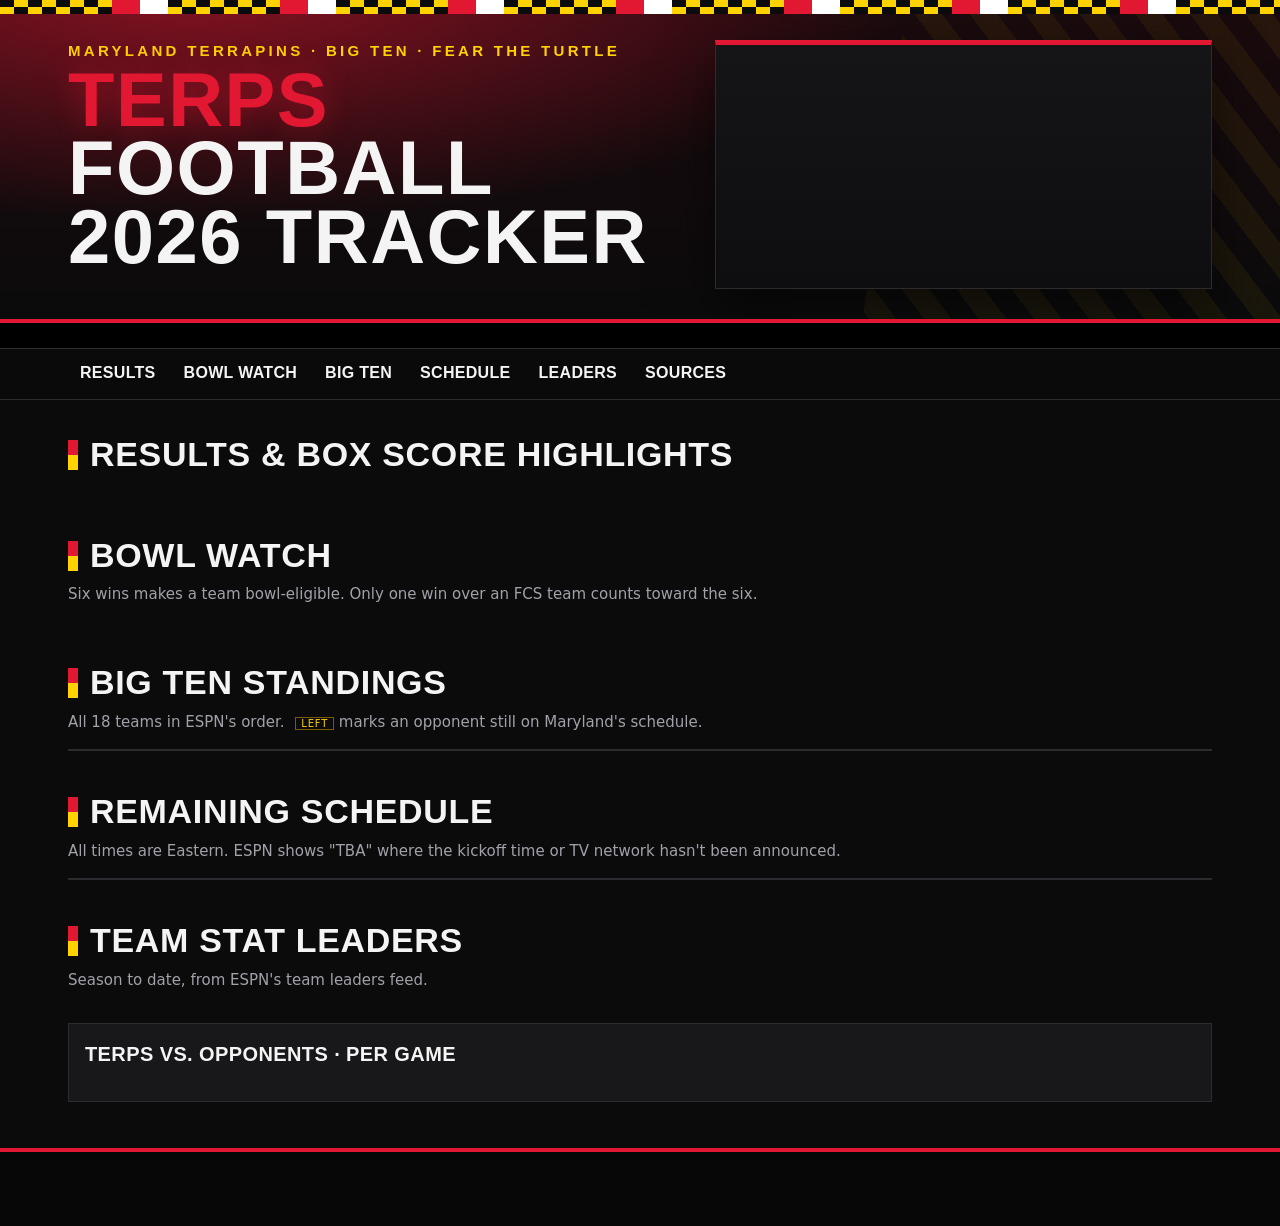
<file: web/template.html>
<!doctype html>
<html lang="en"><head><meta charset="utf-8"><meta name="viewport" content="width=device-width,initial-scale=1">
<title>Terps Football 2026 Tracker</title>
<style>
/*__FONTS__*/
:root{--red:#E21833;--red2:#a50f22;--gold:#FFD200;--blk:#0b0b0c;--ink:#141416;--card:#18181b;--line:#2b2b30;--txt:#f4f4f5;--mut:#a1a1aa;--grn:#22c55e}
*{box-sizing:border-box}html,body{margin:0;background:var(--blk);color:var(--txt);font:15px/1.45 "Inter",system-ui,-apple-system,Segoe UI,Roboto,sans-serif}
.cond{font-family:"Barlow Condensed","Oswald","Arial Narrow",Impact,sans-serif;font-weight:800;text-transform:uppercase;letter-spacing:.02em}
.wrap{max-width:1180px;margin:0 auto;padding:0 18px}
/* Maryland flag band */
.flag{height:14px;background:
 conic-gradient(from 0deg at 50% 50%,var(--gold) 0 25%,var(--blk) 0 50%,var(--gold) 0 75%,var(--blk) 0) 0 0/28px 14px,
 var(--gold);position:relative}
.flag:after{content:"";position:absolute;inset:0;background:repeating-linear-gradient(90deg,transparent 0 112px,var(--red) 112px 140px,#fff 140px 168px)}
header.hero{background:radial-gradient(1200px 400px at 15% -10%,rgba(226,24,51,.55),transparent 60%),linear-gradient(180deg,#1a0a0d,#0b0b0c);border-bottom:4px solid var(--red);position:relative;overflow:hidden}
header.hero:before{content:"";position:absolute;right:-120px;top:-60px;width:520px;height:520px;background:repeating-linear-gradient(45deg,rgba(255,210,0,.06) 0 22px,transparent 22px 44px);transform:rotate(8deg)}
.hgrid{display:grid;grid-template-columns:1.25fr 1fr;gap:26px;padding:26px 18px 30px;position:relative}
.kicker{color:var(--gold);font-size:15px;letter-spacing:.22em}
h1{margin:4px 0 6px;font-size:76px;line-height:.9}
h1 .t{color:var(--red);text-shadow:0 0 30px rgba(226,24,51,.45)}
.sub{color:var(--mut);font-size:14px}
.bigrec{display:flex;gap:14px;margin-top:18px;flex-wrap:wrap}
.pill{background:#000;border:1px solid var(--line);border-left:5px solid var(--gold);padding:8px 14px;min-width:120px}
.pill b{display:block;font-size:40px;line-height:1}.pill span{color:var(--mut);font-size:12px;text-transform:uppercase;letter-spacing:.12em}
.pill.r{border-left-color:var(--red)}
/* next game scorebug */
.next{background:linear-gradient(180deg,#151517,#0e0e10);border:1px solid var(--line);border-top:5px solid var(--red);box-shadow:0 20px 50px rgba(0,0,0,.5)}
.next .bar{display:flex;justify-content:space-between;background:var(--red);padding:6px 12px;font-size:17px}
.next .bar .live{color:var(--gold)}
.matchup{display:grid;grid-template-columns:1fr auto 1fr;align-items:center;padding:16px 14px 8px;text-align:center}
.tm .ab{font-size:50px;line-height:1}.tm .nm{color:var(--mut);font-size:13px}.tm .rec{font-size:18px;color:var(--gold)}
.at{font-size:30px;color:var(--mut)}
.nmeta{display:grid;grid-template-columns:repeat(3,1fr);border-top:1px solid var(--line)}
.nmeta div{padding:9px 10px;border-right:1px solid var(--line);font-size:13px}.nmeta div:last-child{border:0}
.nmeta b{display:block;font-size:20px}
.nmeta small{color:var(--mut);text-transform:uppercase;letter-spacing:.1em;font-size:10.5px}
/* ticker */
.ticker{background:#000;border-bottom:1px solid var(--line);overflow:hidden;white-space:nowrap}
.ticker .in{display:inline-block;padding:9px 0;animation:tk 50s linear infinite}
.ticker span{margin:0 22px;font-size:17px}.ticker .w{color:var(--grn)}.ticker .l{color:#f87171}.ticker .g{color:var(--gold)}
@keyframes tk{from{transform:translateX(0)}to{transform:translateX(-50%)}}
nav.tabs{position:sticky;top:0;z-index:5;background:rgba(11,11,12,.92);backdrop-filter:blur(6px);border-bottom:1px solid var(--line)}
nav.tabs .wrap{display:flex;gap:4px;overflow-x:auto}
nav.tabs a{color:var(--txt);text-decoration:none;padding:12px 12px;font-size:16px;border-bottom:3px solid transparent;white-space:nowrap}
nav.tabs a:hover{border-color:var(--gold);color:var(--gold)}
section{padding:30px 0 6px}
h2{font-size:34px;margin:0 0 4px;display:flex;align-items:center;gap:12px}
h2:before{content:"";width:10px;height:30px;background:linear-gradient(var(--red) 50%,var(--gold) 50%)}
.lede{color:var(--mut);margin:0 0 16px}
/* results */
.games{display:grid;grid-template-columns:repeat(auto-fill,minmax(350px,1fr));gap:14px}
.g{background:var(--card);border:1px solid var(--line);position:relative;overflow:hidden}
.g .top{display:flex;justify-content:space-between;align-items:center;padding:8px 12px;background:#101012;font-size:15px;border-bottom:1px solid var(--line)}
.badge{padding:2px 9px;font-size:15px}.badge.W{background:var(--grn);color:#000}.badge.L{background:var(--red);color:#fff}
.score{display:grid;grid-template-columns:1fr auto;padding:10px 12px 4px;gap:4px 10px;align-items:center}
.score .n{font-size:24px}.score .s{font-size:38px;text-align:right;line-height:1}
.score .win{color:var(--txt)}.score .lose{color:#71717a}
.lines{font-size:12px;color:var(--mut);padding:0 12px 6px;font-variant-numeric:tabular-nums}
.hl{padding:4px 12px 10px;font-size:13.5px;color:#e4e4e7;font-style:italic;border-left:3px solid var(--gold);margin:4px 12px 10px}
.bx{width:100%;border-collapse:collapse;font-size:12.5px;font-variant-numeric:tabular-nums}
.bx td{padding:3px 12px;border-top:1px solid #222226}.bx td:nth-child(2),.bx td:nth-child(3){text-align:right;width:70px}
.bx td.b{color:var(--gold);font-weight:700}
.perf{display:grid;grid-template-columns:1fr 1fr;gap:6px;padding:10px 12px 12px;font-size:12.5px}
.perf div{background:#111113;border:1px solid #232327;padding:6px 8px}.perf small{color:var(--gold);display:block;font-size:10.5px;letter-spacing:.12em;text-transform:uppercase}
/* bowl */
.bowl{display:grid;grid-template-columns:1fr 1.25fr;gap:18px}
.panel{background:var(--card);border:1px solid var(--line);padding:16px}
.meter{display:flex;gap:6px;margin:12px 0}
.meter i{flex:1;height:44px;border:2px solid #333;display:flex;align-items:center;justify-content:center;font-style:normal;font-size:20px}
.meter i.won{background:var(--gold);color:#000;border-color:var(--gold)}.meter i.need{border-color:var(--red);color:var(--red);border-style:dashed}
.bignum{font-size:64px;line-height:.9;color:var(--gold)}
.est{display:inline-block;background:#3f2a00;color:var(--gold);border:1px solid #7a5a00;font-size:10.5px;padding:1px 6px;letter-spacing:.1em;text-transform:uppercase;font-weight:700;vertical-align:middle}
.wrow{display:grid;grid-template-columns:24px 1fr 76px;gap:10px;align-items:center;padding:8px 0;border-bottom:1px solid #232327}
.wrow .rk{font-size:22px;color:var(--gold)}.wrow .o{font-size:20px}.wrow .o small{font-family:Inter,system-ui,sans-serif;text-transform:none;letter-spacing:0;font-weight:400;color:var(--mut);font-size:12px;margin-left:6px}
.bars{margin-top:4px}.bb{height:9px;background:#26262b;position:relative;margin:3px 0}.bb>b{position:absolute;left:0;top:0;bottom:0;background:linear-gradient(90deg,var(--red),var(--gold))}.bb.m>b{background:#71717a}
.wrow .pct{text-align:right;font-size:26px}.wrow .pct small{display:block;font-size:11px;color:var(--mut);font-family:Inter,system-ui,sans-serif;font-weight:400;letter-spacing:0;text-transform:none}
.hist{display:flex;align-items:flex-end;gap:6px;height:140px;margin-top:10px;border-bottom:1px solid #333}
.hist div{flex:1;background:#2a2a2f;position:relative;min-height:2px}.hist div.ok{background:linear-gradient(var(--gold),#b38f00)}
.hist div span{position:absolute;top:-18px;width:100%;text-align:center;font-size:11px;color:var(--mut)}
.hlab{display:flex;gap:6px}.hlab div{flex:1;text-align:center;font-size:14px;color:var(--mut)}
/* tables */
table.t{width:100%;border-collapse:collapse;font-variant-numeric:tabular-nums;font-size:14px}
table.t th{font-family:"Barlow Condensed",Impact,sans-serif;text-transform:uppercase;letter-spacing:.06em;color:var(--gold);text-align:left;font-size:14px;padding:8px;border-bottom:2px solid var(--red);background:#101012}
table.t td{padding:7px 8px;border-bottom:1px solid #222226}
table.t tr.md td{background:linear-gradient(90deg,rgba(226,24,51,.35),rgba(226,24,51,.08));font-weight:700}
table.t tr.opp td:first-child{box-shadow:inset 3px 0 var(--gold)}
.tag{font-size:10px;border:1px solid #7a5a00;color:var(--gold);padding:0 5px;margin-left:6px;letter-spacing:.08em;text-transform:uppercase}
.tblwrap{overflow-x:auto;border:1px solid var(--line)}
.r{text-align:right}
/* leaders */
.leaders{display:grid;grid-template-columns:repeat(3,1fr);gap:14px}
.ld{background:var(--card);border:1px solid var(--line);border-top:4px solid var(--gold)}
.ld h3{margin:0;padding:8px 12px;font-size:19px;background:#101012}
.ld .first{display:flex;align-items:center;gap:12px;padding:12px}
.ld .jn{width:58px;height:58px;background:var(--red);display:flex;align-items:center;justify-content:center;font-size:30px;clip-path:polygon(0 0,100% 0,100% 80%,50% 100%,0 80%)}
.ld .v{font-size:40px;line-height:1;margin-left:auto;color:var(--gold)}
.ld .nm{font-weight:700}.ld .meta{font-size:12px;color:var(--mut)}
.ld ol{margin:0;padding:6px 12px 10px 32px;font-size:13px;color:#d4d4d8}.ld ol li{padding:2px 0}.ld ol li b{float:right;font-variant-numeric:tabular-nums}
.cmp{display:grid;grid-template-columns:1fr 1fr;gap:4px 24px;margin-top:16px}
.crow{display:grid;grid-template-columns:70px 1fr 70px;gap:8px;align-items:center;font-size:13px;padding:5px 0;border-bottom:1px solid #222226}
.crow .lab{text-align:center;color:var(--mut);text-transform:uppercase;font-size:11px;letter-spacing:.08em}.crow .a{color:var(--gold);font-weight:700}.crow .b{text-align:right}
footer{margin-top:40px;padding:24px 0 50px;border-top:4px solid var(--red);background:#070708;color:var(--mut);font-size:12.5px}
footer a{color:#d4d4d8;word-break:break-all}
.note{font-size:12.5px;color:var(--mut);margin-top:10px}
@media (max-width:860px){.hgrid,.bowl{grid-template-columns:1fr}h1{font-size:54px}.leaders{grid-template-columns:1fr}.cmp{grid-template-columns:1fr}.games{grid-template-columns:1fr}.hide-m{display:none}.pill b{font-size:32px}.pill{min-width:0}.bigrec{display:grid;grid-template-columns:1fr 1fr}.kicker{font-size:12px;letter-spacing:.14em}.nmeta b{font-size:17px}}
</style></head><body>
<div class="flag"></div>
<header class="hero"><div class="wrap hgrid">
 <div>
  <div class="kicker cond">Maryland Terrapins · Big Ten · Fear the Turtle</div>
  <h1 class="cond"><span class="t">Terps</span> Football<br>2026 Tracker</h1>
  <div class="sub" id="asof"></div>
  <div class="bigrec" id="bigrec"></div>
 </div>
 <div class="next" id="next"></div>
</div></header>
<div class="ticker"><div class="in cond" id="ticker"></div></div>
<nav class="tabs"><div class="wrap cond"><a href="#results">Results</a><a href="#bowl">Bowl Watch</a><a href="#standings">Big Ten</a><a href="#schedule">Schedule</a><a href="#leaders">Leaders</a><a href="#sources">Sources</a></div></nav>
<main class="wrap">
<section id="results"><h2 class="cond">Results & Box Score Highlights</h2><p class="lede" id="reslede"></p><div class="games" id="games"></div></section>
<section id="bowl"><h2 class="cond">Bowl Watch</h2><p class="lede">Six wins makes a team bowl-eligible. Only one win over an FCS team counts toward the six.</p><div class="bowl" id="bowlbox"></div></section>
<section id="standings"><h2 class="cond">Big Ten Standings</h2><p class="lede">All 18 teams in ESPN's order. <span class="tag">Left</span> marks an opponent still on Maryland's schedule.</p><div class="tblwrap"><table class="t" id="stand"></table></div></section>
<section id="schedule"><h2 class="cond">Remaining Schedule</h2><p class="lede">All times are Eastern. ESPN shows "TBA" where the kickoff time or TV network hasn't been announced.</p><div class="tblwrap"><table class="t" id="sched"></table></div></section>
<section id="leaders"><h2 class="cond">Team Stat Leaders</h2><p class="lede">Season to date, from ESPN's team leaders feed.</p><div class="leaders" id="lead"></div>
<div class="panel" style="margin-top:16px"><div class="cond" style="font-size:20px">Terps vs. opponents · per game</div><div class="cmp" id="cmp"></div></div></section>
</main>
<footer id="sources"><div class="wrap" id="src"></div></footer>
<script>window.DATA=/*__DATA__*/null;</script>
<script>
const D=window.DATA,$=id=>document.getElementById(id),esc=s=>String(s??"").replace(/[&<>"]/g,c=>({"&":"&amp;","<":"&lt;",">":"&gt;",'"':"&quot;"}[c]));
const fmtTime=iso=>new Date(iso).toLocaleString("en-US",{timeZone:"America/New_York",month:"short",day:"numeric",hour:"numeric",minute:"2-digit"})+" ET";
const G=D.games,done=G.filter(g=>g.final),left=G.filter(g=>!g.final),B=D.bowl,cr=D.team.core_records;
const md=D.standings.find(s=>s.id==="120");
$("asof").textContent=`Data pulled from ESPN ${fmtTime(D.fetched_at)} · ${D.source_count} cached API responses`;
$("bigrec").innerHTML=`<div class="pill"><b class="cond">${esc(cr.total)}</b><span>Overall</span></div><div class="pill r"><b class="cond">${esc(cr.vsconf)}</b><span>Big Ten</span></div><div class="pill"><b class="cond">${md.seed}<small style="font-size:18px">/18</small></b><span>B1G (ESPN order)</span></div><div class="pill r"><b class="cond">${B.wins_needed}</b><span>Wins to bowl</span></div>`;
const nx=left[0];
if(nx){const o=nx.opp,md1=`<div class="tm"><div class="ab cond">MD</div><div class="rec cond">${esc(cr.total)}</div><div class="nm">Maryland</div></div>`,op1=`<div class="tm"><div class="ab cond">${o.rank?`<small style="font-size:22px;color:var(--gold)">#${o.rank}</small> `:""}${esc(o.abbr)}</div><div class="rec cond">${esc(o.overall||"")}</div><div class="nm">${esc(o.location)}</div></div>`;
$("next").innerHTML=`<div class="bar cond"><span>Next up · Week ${nx.week}</span><span class="live">${esc(nx.date_et)} · ${esc(nx.time_et)}</span></div>
<div class="matchup">${nx.home?op1:md1}<div class="at cond">${nx.home?"at":"@"}</div>${nx.home?md1:op1}</div>
<div class="nmeta"><div><small>TV</small><b class="cond">${esc(nx.tv.join(", ")||"TBA")}</b></div><div><small>Line${nx.line?" ("+esc(nx.line.provider)+")":""}</small><b class="cond">${nx.line?esc(nx.line.details)+` <span style="font-size:13px;color:var(--mut)">O/U ${esc(nx.line.ou)}</span>`:"—"}</b></div><div><small>ESPN predictor · MD win</small><b class="cond">${nx.espn_md_win_pct!=null?nx.espn_md_win_pct+"%":"—"}</b></div></div>
<div style="padding:7px 12px;font-size:12px;color:var(--mut)">${esc(nx.venue)}${nx.city?" · "+esc(nx.city):""}</div>`;}
const tk=G.map(g=>g.final?`<span><span class="${g.win?"w":"l"}">${g.result}</span> ${g.home?"vs":"@"} ${esc(g.opp.abbr)} ${g.md_score}-${g.opp_score}</span>`:`<span><span class="g">${esc(g.date_et)}</span> ${g.home?"vs":"@"} ${g.opp.rank?"#"+g.opp.rank+" ":""}${esc(g.opp.abbr)} · ${esc(g.time_valid?g.time_et:"TBA")} ${esc(g.tv.join("/"))}</span>`).join("")+`<span class="g">★ Fear the Turtle ★</span>`;
$("ticker").innerHTML=tk+tk;
const pf=done.reduce((a,g)=>a+g.md_score,0),pa=done.reduce((a,g)=>a+g.opp_score,0);
let sk=0;for(let i=done.length-1;i>=0&&done[i].win===done[done.length-1].win;i--)sk++;
$("reslede").textContent=`${done.length} games played: ${pf} points scored, ${pa} allowed. Current streak: ${sk} straight ${done[done.length-1].win?"win":"loss"}${sk>1?(done[done.length-1].win?"s":"es"):""}.`;
const lineTxt=g=>{const k=Object.keys(g.linescores);return k.map(t=>`${t.padEnd(5," ")} ${g.linescores[t].join("  ")}`).join(" · ")};
$("games").innerHTML=done.map(g=>{const o=g.opp,mdS=`<div class="n cond ${g.win?"win":"lose"}">Maryland</div><div class="s cond ${g.win?"win":"lose"}">${g.md_score}</div>`,opS=`<div class="n cond ${g.win?"lose":"win"}">${esc(o.location)}${g.fcs?' <span class="tag">FCS</span>':""}</div><div class="s cond ${g.win?"lose":"win"}">${g.opp_score}</div>`;
const rows=["Total Yards","Passing","Rushing","1st Downs","3rd down efficiency","Turnovers","Penalties","Possession"].map(k=>{const a=g.box.md[k],b=g.box.opp[k];const better=(k==="Turnovers")?(+a<+b):(k==="Penalties"||k.includes("efficiency")||k==="Possession")?null:(+a>+b);return `<tr><td>${k}</td><td class="${better?"b":""}">${esc(a)}</td><td>${esc(b)}</td></tr>`}).join("");
const t=g.md_top,pp=[];
if(t.passing)pp.push(`<div><small>Passing</small>${esc(t.passing.name)}<br>${esc(t.passing.line["C/ATT"])}, ${esc(t.passing.line.YDS)} yds, ${esc(t.passing.line.TD)} TD, ${esc(t.passing.line.INT)} INT</div>`);
if(t.rushing)pp.push(`<div><small>Rushing</small>${esc(t.rushing.name)}<br>${esc(t.rushing.line.CAR)} car, ${esc(t.rushing.line.YDS)} yds, ${esc(t.rushing.line.TD)} TD</div>`);
if(t.receiving)pp.push(`<div><small>Receiving</small>${esc(t.receiving.name)}<br>${esc(t.receiving.line.REC)} rec, ${esc(t.receiving.line.YDS)} yds, ${esc(t.receiving.line.TD)} TD</div>`);
if(t.defensive)pp.push(`<div><small>Tackles</small>${esc(t.defensive.name)}<br>${esc(t.defensive.line.TOT)} tkl, ${esc(t.defensive.line.SACKS)} sk, ${esc(t.defensive.line.TFL)} TFL</div>`);
return `<div class="g"><div class="top cond"><span>Wk ${g.week} · ${esc(g.date_et)} · ${g.home?"Home":"Away"}${g.conference?' · <span style="color:var(--gold)">B1G</span>':""}</span><span class="badge ${g.result}">${g.result} ${g.md_score}-${g.opp_score}</span></div>
<div class="score">${g.home?opS+mdS:mdS+opS}</div><div class="lines">Q1–Q4 · ${esc(lineTxt(g))}</div>
${g.headline?`<div class="hl">“${esc(g.headline)}”<span style="font-style:normal;color:var(--mut)"> (ESPN recap headline)</span></div>`:""}
<table class="bx"><tr><td style="color:var(--mut)">Team stats</td><td class="cond" style="color:var(--gold)">MD</td><td class="cond">${esc(o.abbr)}</td></tr>${rows}</table>
<div class="perf">${pp.join("")}</div><div style="padding:0 12px 10px;font-size:11.5px;color:var(--mut)">${esc(g.venue)} · ${esc(g.tv.join(", "))}</div></div>`}).join("");
/* bowl */
const meter=Array.from({length:6},(_,i)=>i<B.countable_wins?`<i class="cond won">${i+1}</i>`:`<i class="cond need">${i+1}</i>`).join("");
const byId=Object.fromEntries(G.map(g=>[g.id,g]));
const wl=B.winnable_order.map((id,i)=>{const g=byId[id],o=g.opp;return `<div class="wrow"><div class="rk cond">${i+1}</div><div><div class="o cond">${g.home?"vs":"@"} ${o.rank?"#"+o.rank+" ":""}${esc(o.location)}<small>${esc(o.overall)} (${esc(o.conf)} B1G) · ${esc(g.date_et)}</small></div>
<div class="bars"><div class="bb"><b style="width:${g.espn_md_win_pct}%"></b></div><div class="bb m"><b style="width:${g.record_model_win_pct}%"></b></div></div></div>
<div class="pct cond">${g.espn_md_win_pct}%<small>ESPN predictor<br>my est. ${g.record_model_win_pct}%</small></div></div>`}).join("");
const mx=Math.max(...B.win_distribution.map(d=>d.pct));
$("bowlbox").innerHTML=`<div class="panel"><div class="cond" style="font-size:18px;color:var(--mut)">Countable wins</div>
<div style="display:flex;align-items:flex-end;gap:16px"><div class="bignum cond">${B.wins_needed}</div><div class="cond" style="font-size:22px;line-height:1.05">more wins needed<br><span style="color:var(--mut);font-size:16px">in ${B.games_left} games left</span></div></div>
<div class="meter">${meter}</div>
<div style="font-size:14px">Maryland needs <b>${B.wins_needed} of its last ${B.games_left}</b>, so it can afford <b>${B.can_lose}</b> more losses. A fourth loss would rule out six wins. Best possible finish: <b>${B.max_wins}-${12-B.max_wins}</b>.</div>
<div class="note">${(()=>{const f=G.filter(g=>g.fcs);return f.length?`FCS games on the schedule: ${f.map(g=>esc(g.opp.location)+" ("+(g.final?g.result+" "+g.md_score+"-"+g.opp_score:"upcoming")+")").join(", ")}. ESPN lists ${f.length===1?"it":"them"} in an FCS conference. ${B.fcs_wins<=1?"There's only one FCS win, so it counts toward the six.":`Only one of the ${B.fcs_wins} FCS wins counts.`}`:"There are no FCS opponents on the schedule."})()}</div>
<div style="margin-top:18px" class="cond">Final regular-season wins <span class="est">Estimate</span></div>
<div class="hist">${B.win_distribution.map(d=>`<div class="${d.final_wins>=6?"ok":""}" style="height:${Math.max(1,d.pct/mx*100)}%"><span>${d.pct}%</span></div>`).join("")}</div>
<div class="hlab cond">${B.win_distribution.map(d=>`<div>${d.final_wins}</div>`).join("")}</div>
<div style="margin-top:12px;font-size:14px">Chance of reaching 6 wins: <b class="cond" style="font-size:26px;color:var(--gold)">${B.p_bowl_espn_based}%</b> <span class="est">Estimate</span> · expected finish ≈ <b>${B.expected_final_wins}</b> wins</div>
<div class="note">To get this, I fed ESPN's per-game Matchup Predictor numbers into an exact win-count calculation that treats each game as independent. It's my own math on ESPN's projections, not an official ESPN figure.</div></div>
<div class="panel"><div class="cond" style="font-size:22px">Most winnable remaining games</div>
<div class="note" style="margin:2px 0 8px">Ranked by ESPN's Matchup Predictor (<span style="color:var(--gold)">red-gold bar</span>, ESPN's own projection). The <span style="color:#a1a1aa">grey bar</span> is my simple estimate based only on win-loss records: both teams' records, smoothed, with a ±5-point home/away adjustment. <span class="est">Estimate</span></div>${wl}</div>`;
/* standings */
const leftIds=new Set(left.map(g=>g.opp.id)),playedIds=new Set(done.map(g=>g.opp.id));
$("stand").innerHTML=`<tr><th>#</th><th>Team</th><th>B1G</th><th>Overall</th><th class="hide-m">Home</th><th class="hide-m">Away</th><th class="r hide-m">PF</th><th class="r hide-m">PA</th><th class="r">Diff</th><th>Strk</th></tr>`+D.standings.map(s=>`<tr class="${s.id==="120"?"md":leftIds.has(s.id)?"opp":""}"><td>${s.seed}</td><td>${s.rank?`<b style="color:var(--gold)">#${s.rank}</b> `:""}${esc(s.location)}${leftIds.has(s.id)?'<span class="tag">Left</span>':""}${playedIds.has(s.id)?'<span class="tag" style="color:#a1a1aa;border-color:#444">Played</span>':""}</td><td><b>${esc(s.conf)}</b></td><td>${esc(s.overall)}</td><td class="hide-m">${esc(s.home)}</td><td class="hide-m">${esc(s.away)}</td><td class="r hide-m">${s.pf}</td><td class="r hide-m">${s.pa}</td><td class="r" style="color:${s.diff>0?"var(--grn)":s.diff<0?"#f87171":"inherit"}">${s.diff>0?"+":""}${s.diff}</td><td>${esc(s.streak)}</td></tr>`).join("");
$("sched").innerHTML=`<tr><th>Wk</th><th>Date</th><th>Opponent</th><th>Opp. record</th><th>Kickoff (ET)</th><th>TV</th><th class="hide-m">Venue</th><th class="r">ESPN MD win</th></tr>`+left.map(g=>`<tr><td>${g.week}</td><td>${esc(g.date_et)}</td><td><b>${g.home?"vs":"@"} ${g.opp.rank?'<span style="color:var(--gold)">#'+g.opp.rank+"</span> ":""}${esc(g.opp.location)}</b></td><td>${esc(g.opp.overall)} <span style="color:var(--mut)">(${esc(g.opp.conf)})</span></td><td>${g.time_valid?esc(g.time_et):'<span style="color:var(--mut)">TBA</span>'}</td><td>${g.tv.length?esc(g.tv.join(", ")):'<span style="color:var(--mut)">TBA</span>'}</td><td class="hide-m">${esc(g.venue)}</td><td class="r cond" style="font-size:18px">${g.espn_md_win_pct}%</td></tr>`).join("")+(()=>{const wk=new Set(G.map(g=>g.week)),mx=Math.max(...wk),miss=[];for(let w=Math.min(...left.map(g=>g.week));w<=mx;w++)if(!wk.has(w))miss.push(w);return miss.length?`<tr><td colspan="8" style="color:var(--mut);font-size:12.5px">Open date${miss.length>1?"s":""}: week ${miss.join(", ")}. ESPN lists no game for Maryland.</td></tr>`:""})();
$("lead").innerHTML=D.leaders.map(l=>{const f=l.top[0];return `<div class="ld"><h3 class="cond">${esc(l.label)}</h3><div class="first"><div class="jn cond">${esc(f.jersey||"")}</div><div><div class="nm">${esc(f.name)}</div><div class="meta">${esc(f.pos||"")} · ${esc(f.class||"")}${f.line?"<br>"+esc(f.line):""}</div></div><div class="v cond">${esc(f.value)}</div></div><ol start="2">${l.top.slice(1).map(t=>`<li>${esc(t.name)} <span style="color:var(--mut)">${esc(t.pos||"")}</span><b>${esc(t.value)}</b></li>`).join("")}</ol></div>`}).join("");
{const mm=[];D.leaders.forEach(l=>l.top.forEach(t=>{if(t.box_mismatch)mm.push(`${esc(t.name)} (${esc(l.label.toLowerCase())}): ESPN's season feed says ${esc(t.value)}, but his game box scores add up to ${t.box_sum}`)}));
if(mm.length)$("lead").insertAdjacentHTML("afterend",`<div class="note">Where ESPN's feeds disagree: ${mm.join("; ")}. The cards show the season-feed number. Box scores sometimes leave out a player's line or get corrected after the game, so small gaps like these are common. Passing, rushing and receiving yards match exactly.</div>`)}
const ts=D.team_stats,cmpRows=[["Points","ppg"],["Total yds","ypg"],["Pass yds","pass_ypg"],["Rush yds","rush_ypg"],["Yds/carry","ypc"],["3rd down %","third_pct"],["Sacks","sacks"],["Takeaways","takeaways"]];
$("cmp").innerHTML=`<div class="crow"><div class="cond" style="color:var(--gold)">Terps</div><div class="lab">per game unless noted</div><div class="b cond">Opponents</div></div><div class="crow hide-m"></div>`+cmpRows.map(([l,k])=>`<div class="crow"><div class="a">${esc(ts.md[k])}</div><div class="lab">${l}${["sacks","takeaways"].includes(k)?" (season)":""}</div><div class="b">${esc(ts.opp[k])}</div></div>`).join("");
$("src").innerHTML=`<div class="cond" style="font-size:20px;color:var(--txt)">Sources & methods</div>
<p>All numbers come from ESPN's public site and core APIs. The ${D.source_count} raw responses are cached with their URLs and fetch times in <code>data/raw</code> and <code>data/manifest.json</code>. Pulled ${fmtTime(D.fetched_at)}. Kickoff times are converted to Eastern. Anything labeled <span class="est">Estimate</span> is a model, not a fact.</p>
<ul>${D.sources.map(s=>`<li>${esc(s.name)}: <a href="${esc(s.url)}">${esc(s.url)}</a></li>`).join("")}<li>Per-game box scores, recap headlines and Matchup Predictor numbers come from <code>…/college-football/summary?event=&lt;id&gt;</code>, one response per game.</li></ul>
<p>Built by TokenMax for Alex (UMD) · Go Terps.</p>`;
const q=new URLSearchParams(location.search).get("s");if(q&&$(q)){$(q).scrollIntoView();window.scrollBy(0,-46);}
</script></body></html>
</file>
